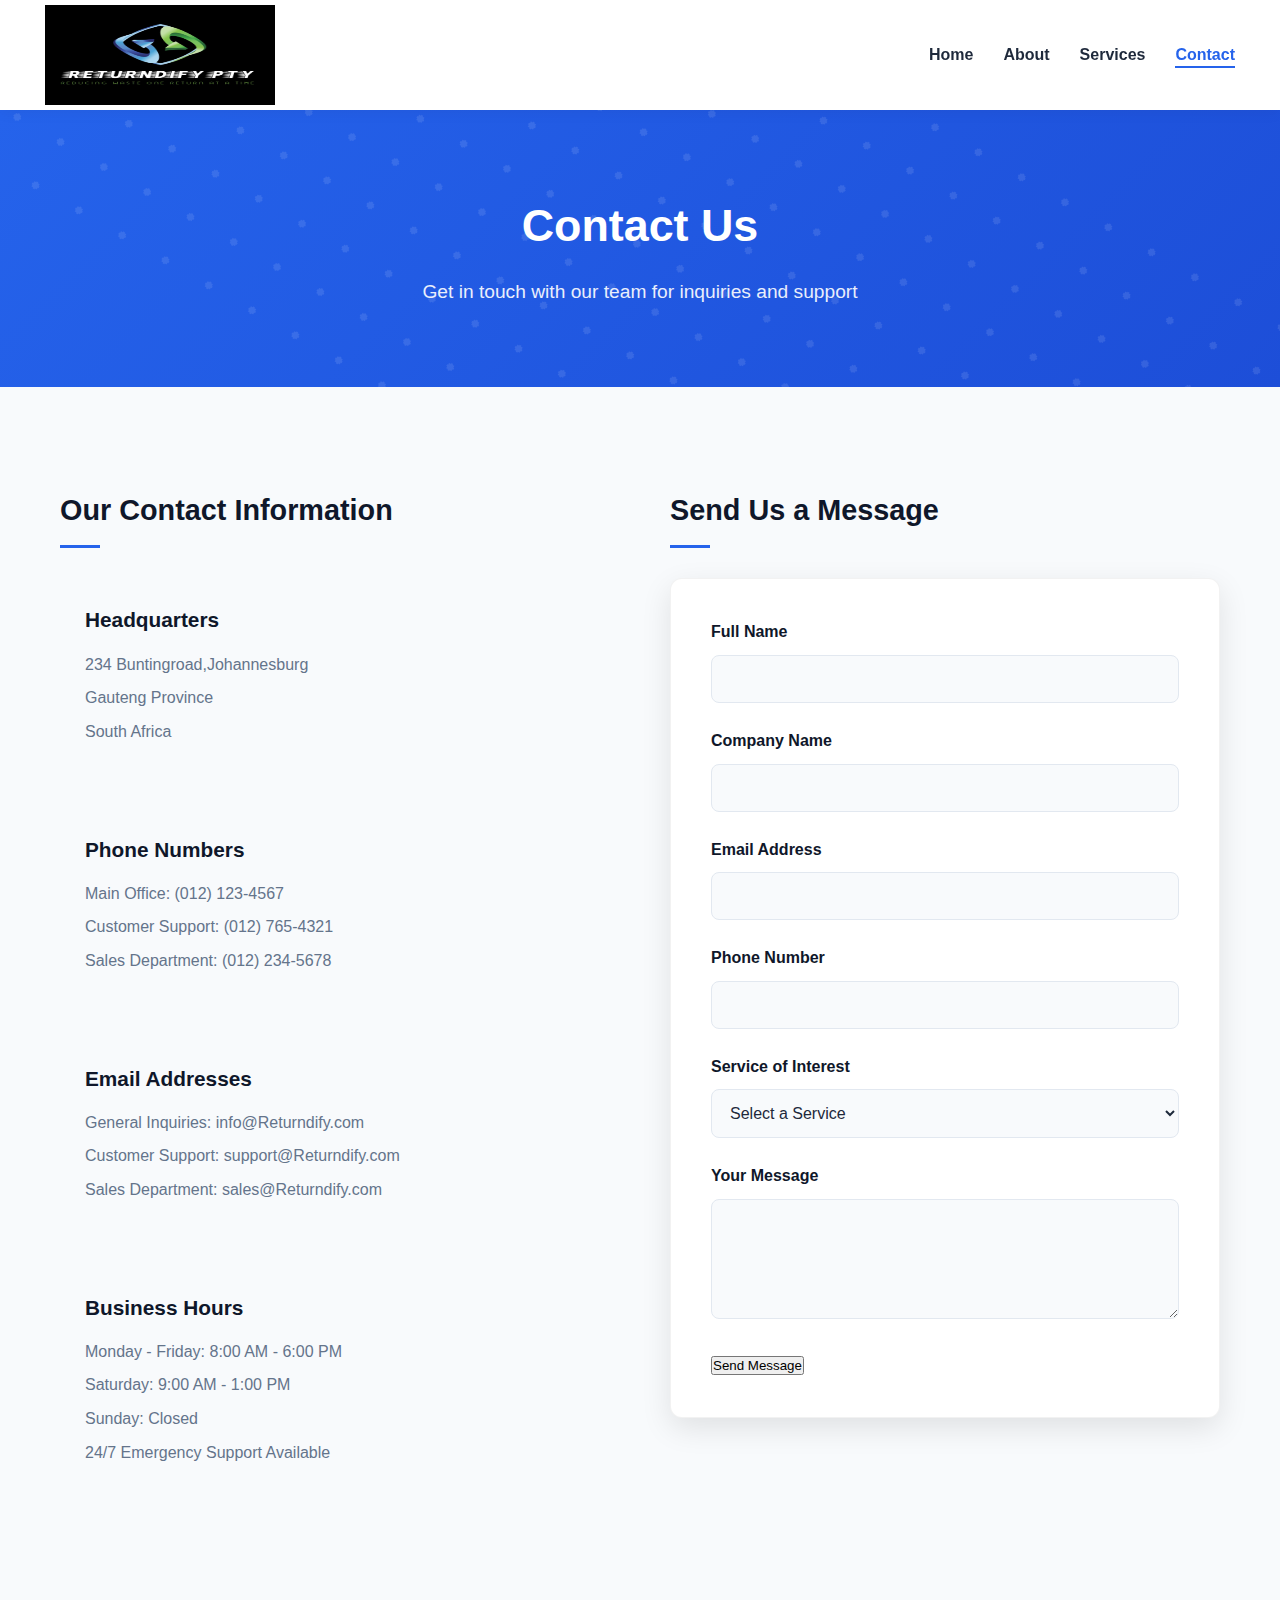
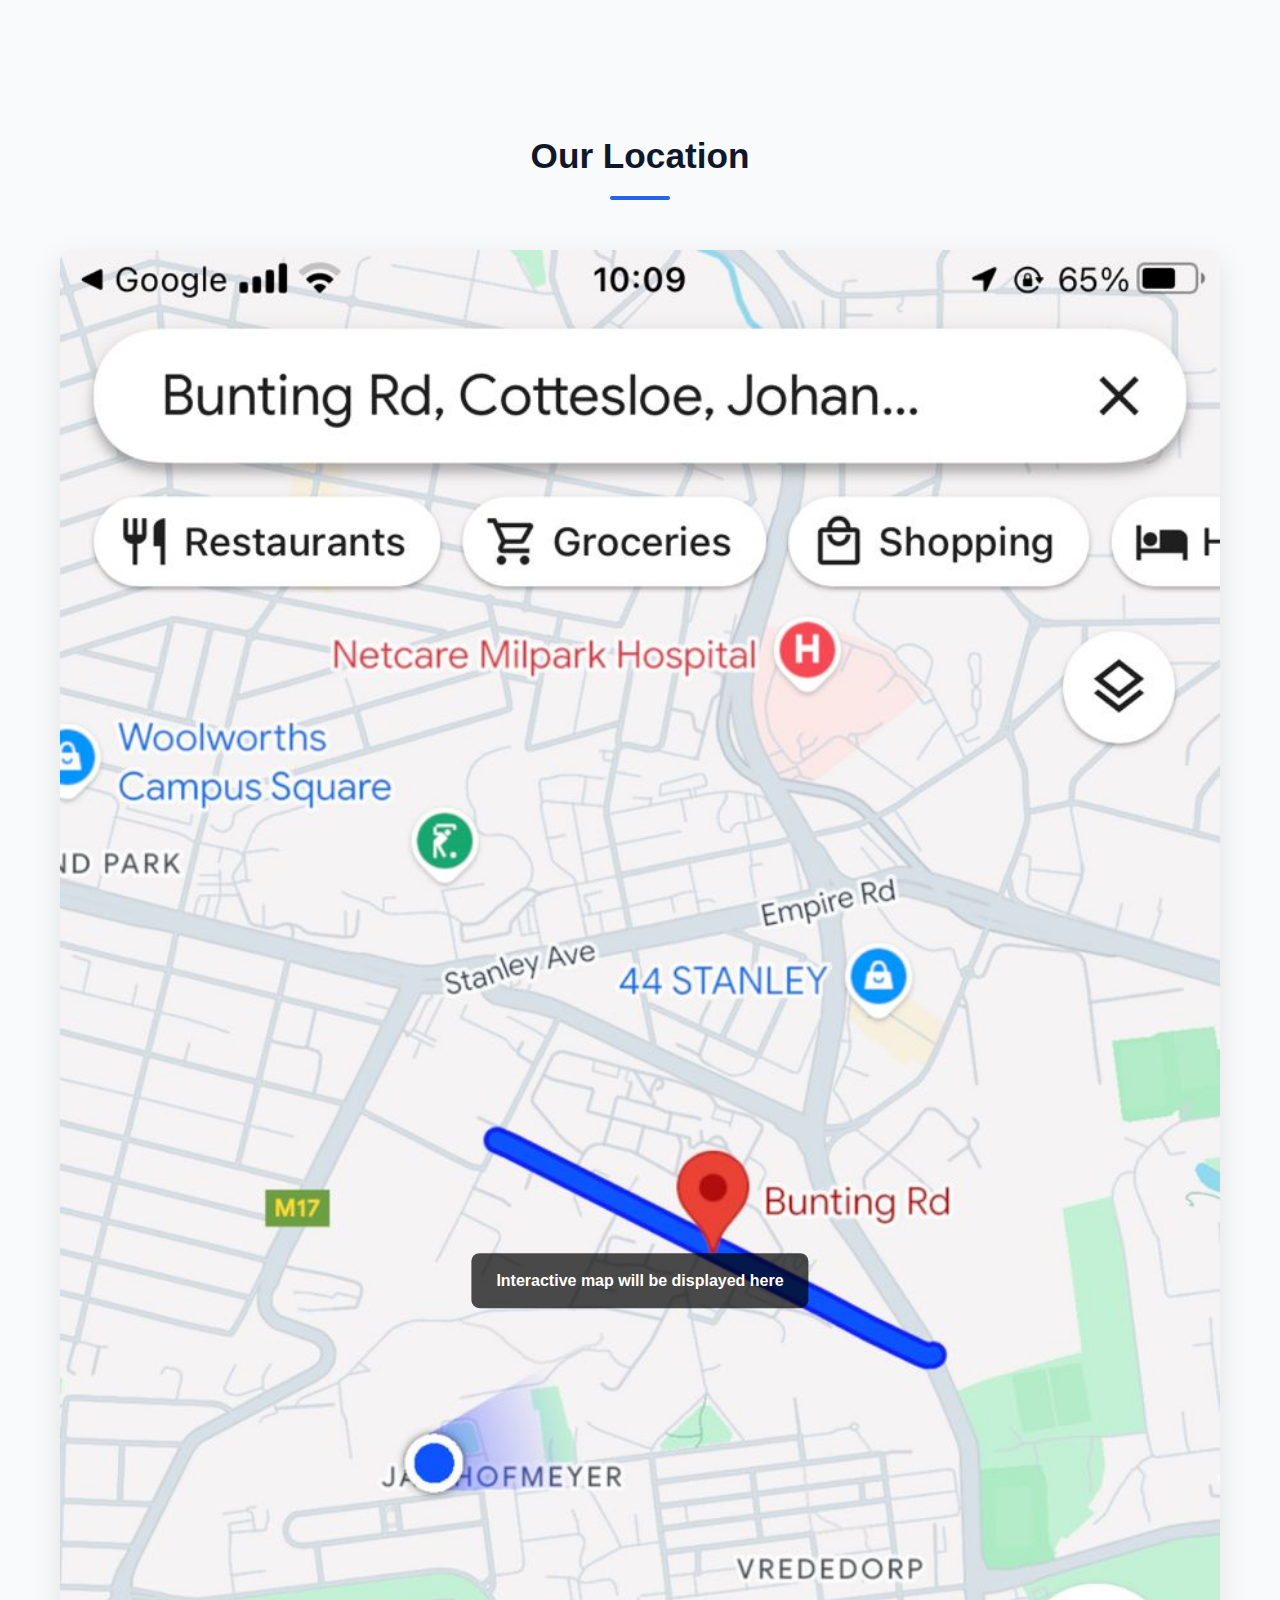
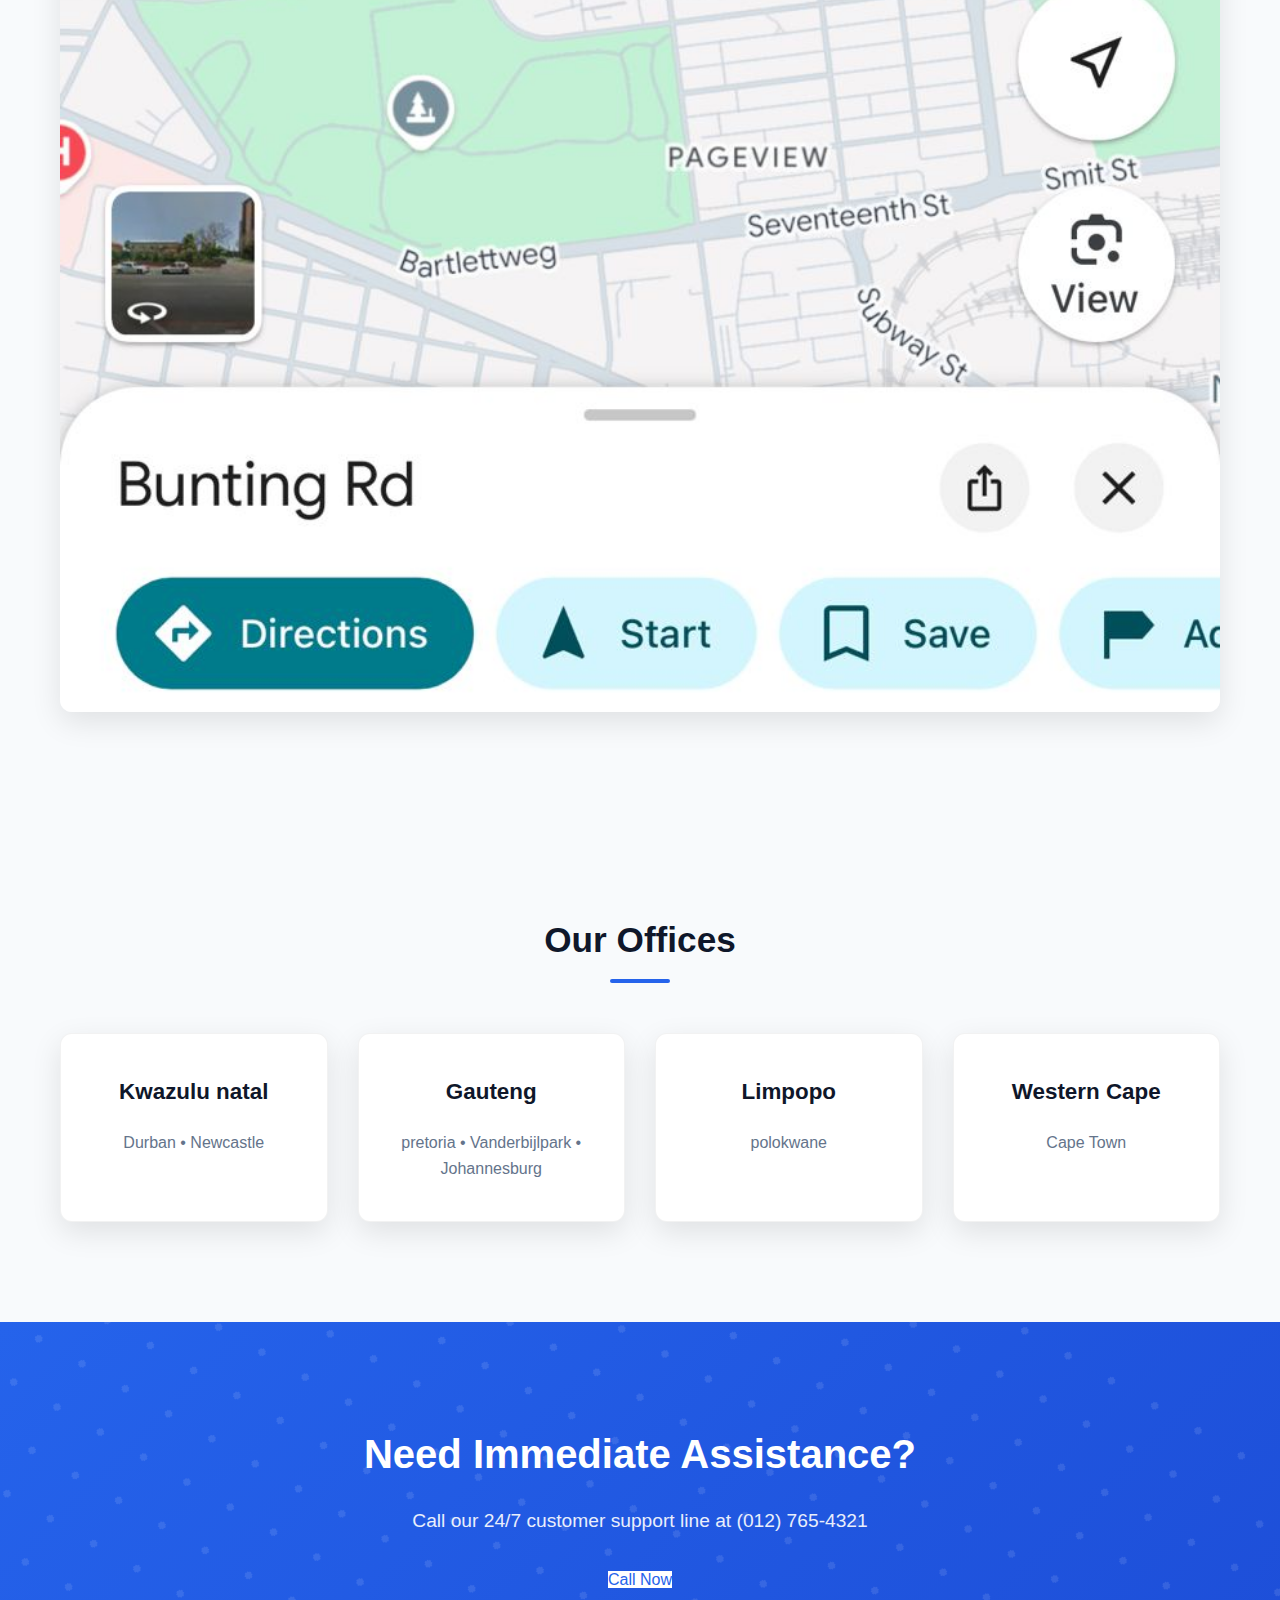
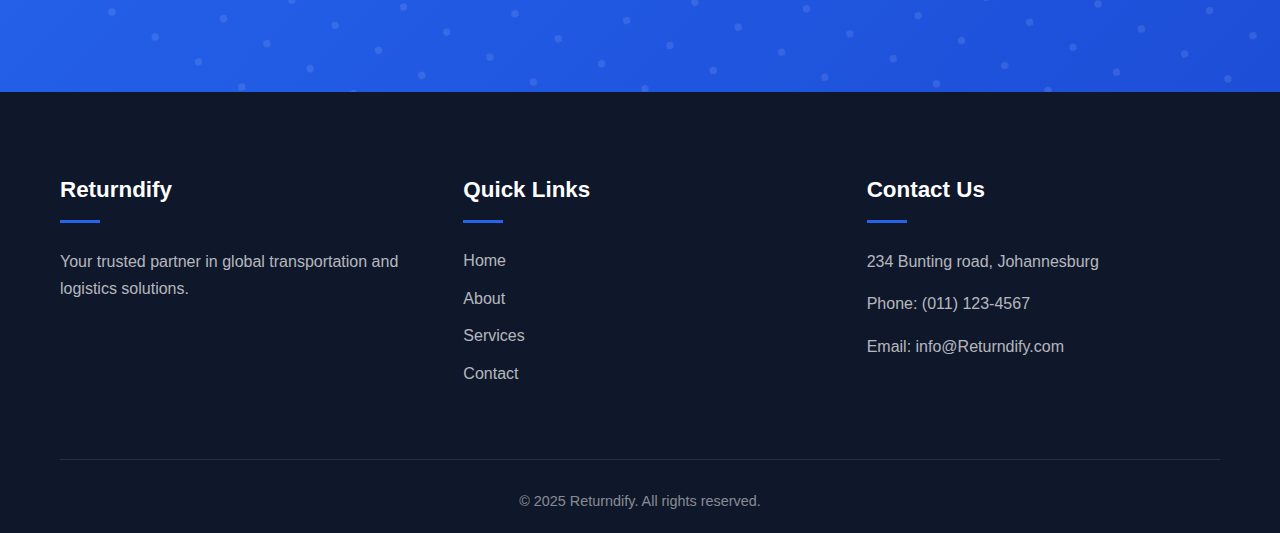
<file: contact.html>
<!DOCTYPE html>
<html lang="en">
<head>
    <meta charset="UTF-8">
    <meta name="viewport" content="width=device-width, initial-scale=1.0">
    <title>Contact Us - Returndify</title>
    <link rel="stylesheet" href="styles.css">
</head>
<body>
    <header>
        <div class="container">
            <div class="logo">
                <img src="logo.jpg" alt="Returndify Logo" class="logo-img" /> 
                <h1></h1>
            </div>
            <nav>
                <ul>
                    <li><a href="index.html">Home</a></li>
                    <li><a href="about.html">About</a></li>
                    <li><a href="services.html">Services</a></li>
                    <li><a href="contact.html" class="active">Contact</a></li>
                </ul>
            </nav>
        </div>
    </header>

    <section class="page-header">
        <div class="container">
            <h1>Contact Us</h1>
            <p>Get in touch with our team for inquiries and support</p>
        </div>
    </section>

    <section class="contact-content">
        <div class="container">
            <div class="contact-grid">
                <div class="contact-info">
                    <h2>Our Contact Information</h2>
                    <div class="info-item">
                        <h3>Headquarters</h3>
                        <p>234 Buntingroad,Johannesburg</p>
                        <p>Gauteng Province</p>
                        <p>South Africa</p>
                    </div>
                    <div class="info-item">
                        <h3>Phone Numbers</h3>
                        <p>Main Office: (012) 123-4567</p>
                        <p>Customer Support: (012) 765-4321</p>
                        <p>Sales Department: (012) 234-5678</p>
                    </div>
                    <div class="info-item">
                        <h3>Email Addresses</h3>
                        <p>General Inquiries: info@Returndify.com</p>
                        <p>Customer Support: support@Returndify.com</p>
                        <p>Sales Department: sales@Returndify.com</p>
                    </div>
                    <div class="info-item">
                        <h3>Business Hours</h3>
                        <p>Monday - Friday: 8:00 AM - 6:00 PM</p>
                        <p>Saturday: 9:00 AM - 1:00 PM</p>
                        <p>Sunday: Closed</p>
                        <p>24/7 Emergency Support Available</p>
                    </div>
                </div>
                <div class="contact-form">
                    <h2>Send Us a Message</h2>
                    <form>
                        <div class="form-group">
                            <label for="name">Full Name</label>
                            <input type="text" id="name" name="name" required>
                        </div>
                        <div class="form-group">
                            <label for="company">Company Name</label>
                            <input type="text" id="company" name="company">
                        </div>
                        <div class="form-group">
                            <label for="email">Email Address</label>
                            <input type="email" id="email" name="email" required>
                        </div>
                        <div class="form-group">
                            <label for="phone">Phone Number</label>
                            <input type="tel" id="phone" name="phone">
                        </div>
                        <div class="form-group">
                            <label for="service">Service of Interest</label>
                            <select id="service" name="service">
                                <option value="">Select a Service</option>
                                <option value="road">Road Freight</option>
                                <option value="sea">Sea Freight</option>
                                <option value="air">Air Freight</option>
                                <option value="warehousing">Warehousing</option>
                                <option value="supply-chain">Supply Chain Solutions</option>
                                <option value="other">Other</option>
                            </select>
                        </div>
                        <div class="form-group">
                            <label for="message">Your Message</label>
                            <textarea id="message" name="message" rows="5" required></textarea>
                        </div>
                        <button type="submit" class="btn">Send Message</button>
                    </form>
                </div>
            </div>
        </div>
    </section>

    <section class="map">
        <div class="container">
            <h2 class="section-title">Our Location</h2>
            <div class="map-container">
                <img src="map.jpg" alt="Map Location">
                <p class="map-caption">Interactive map will be displayed here</p>
            </div>
        </div>
    </section>

    <section class="global-offices">
        <div class="container">
            <h2 class="section-title">Our Offices</h2>
            <div class="offices-grid">
                <div class="office">
                    <h3>Kwazulu natal </h3>
                    <p>Durban • Newcastle </p>
                </div>
                <div class="office">
                    <h3>Gauteng</h3>
                    <p>pretoria • Vanderbijlpark • Johannesburg </p>
                </div>
                <div class="office">
                    <h3>Limpopo</h3>
                    <p>polokwane</p>
                </div>
                <div class="office">
                    <h3>Western Cape</h3>
                    <p>Cape Town</p>
                </div>
            </div>
        </div>
    </section>

    <section class="cta">
        <div class="container">
            <h2>Need Immediate Assistance?</h2>
            <p>Call our 24/7 customer support line at (012) 765-4321</p>
            <a href="tel:5557654321" class="btn">Call Now</a>
        </div>
    </section>

    <footer>
        <div class="container">
            <div class="footer-content">
                <div class="footer-section">
                    <h3>Returndify</h3>
                    <p>Your trusted partner in global transportation and logistics solutions.</p>
                </div>
                <div class="footer-section">
                    <h3>Quick Links</h3>
                    <ul>
                        <li><a href="index.html">Home</a></li>
                        <li><a href="about.html">About</a></li>
                        <li><a href="services.html">Services</a></li>
                        <li><a href="contact.html">Contact</a></li>
                    </ul>
                </div>
                <div class="footer-section">
                    <h3>Contact Us</h3>
                    <p>234 Bunting road, Johannesburg</p>
                    <p>Phone: (011) 123-4567</p>
                    <p>Email: info@Returndify.com</p>
                </div>
            </div>
            <div class="copyright">
                <p>&copy; 2025 Returndify. All rights reserved.</p>
            </div>
        </div>
    </footer>
</body>
</html>
</file>
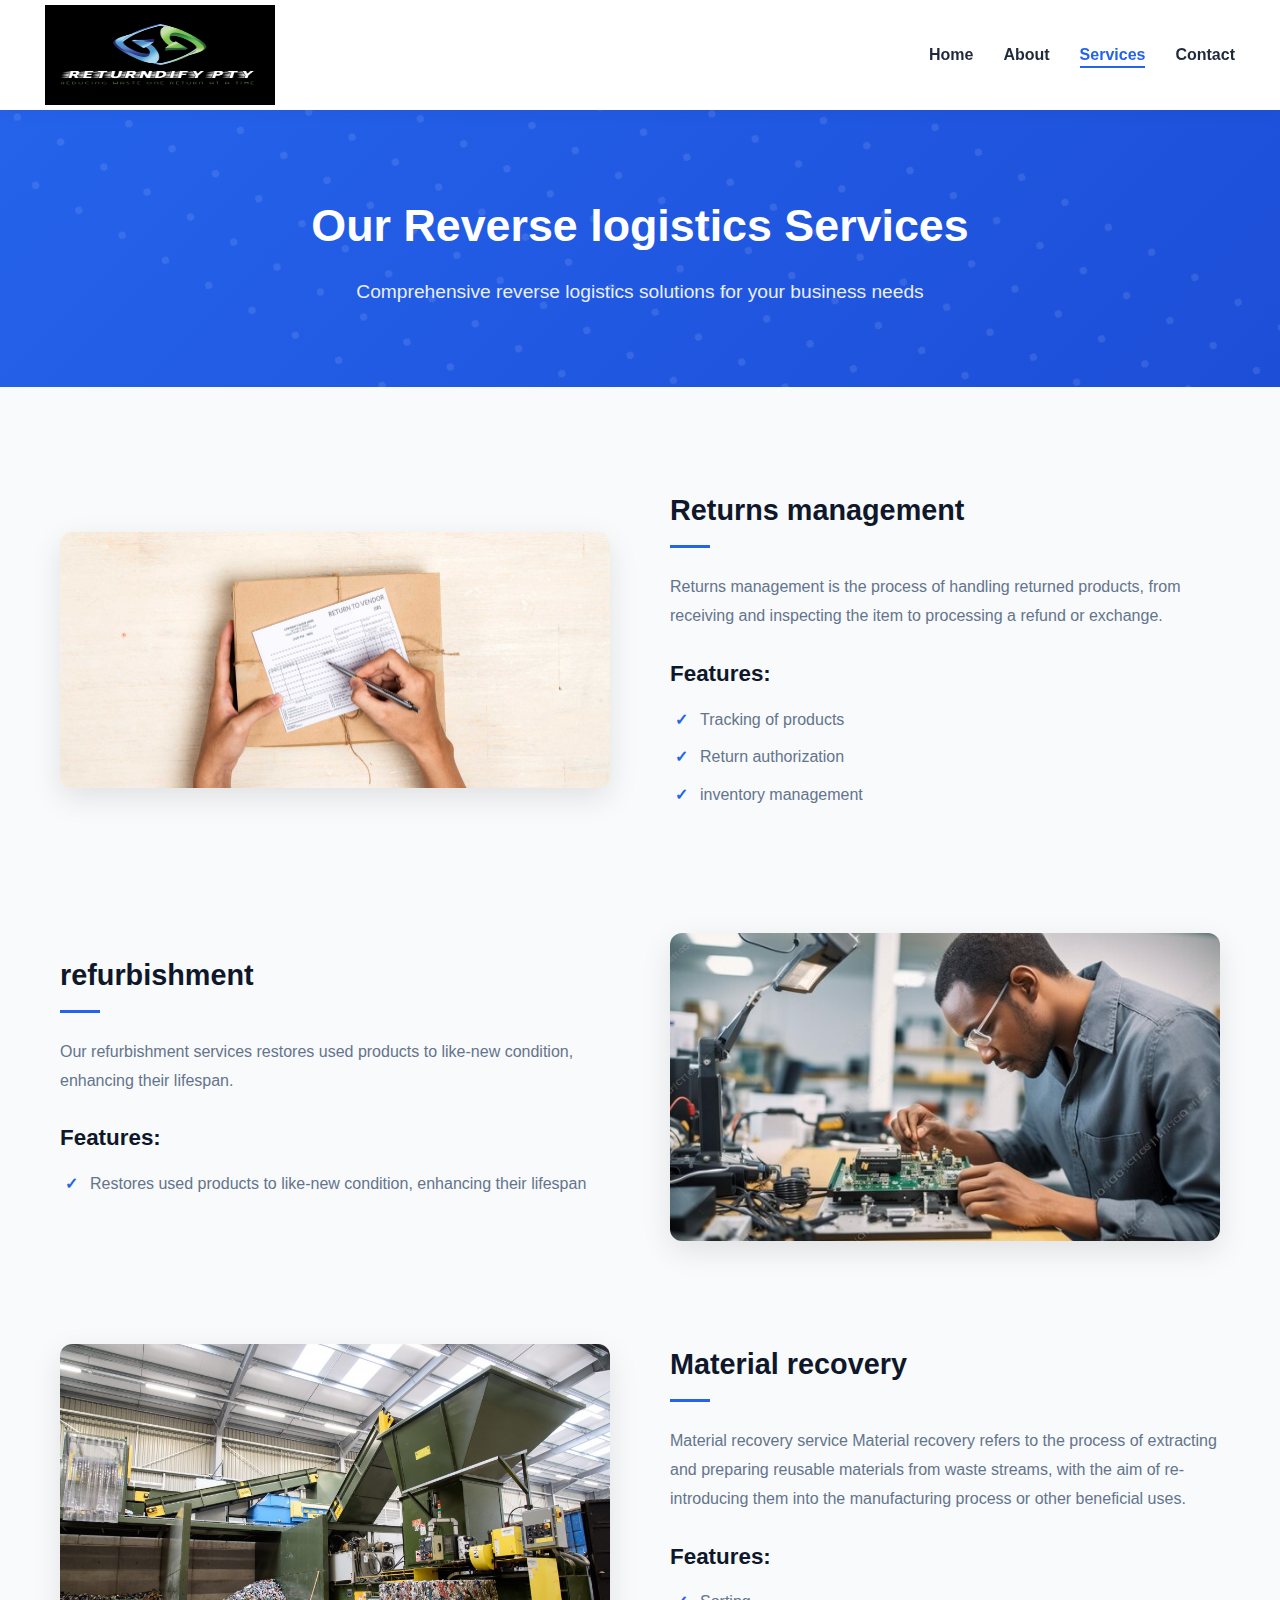
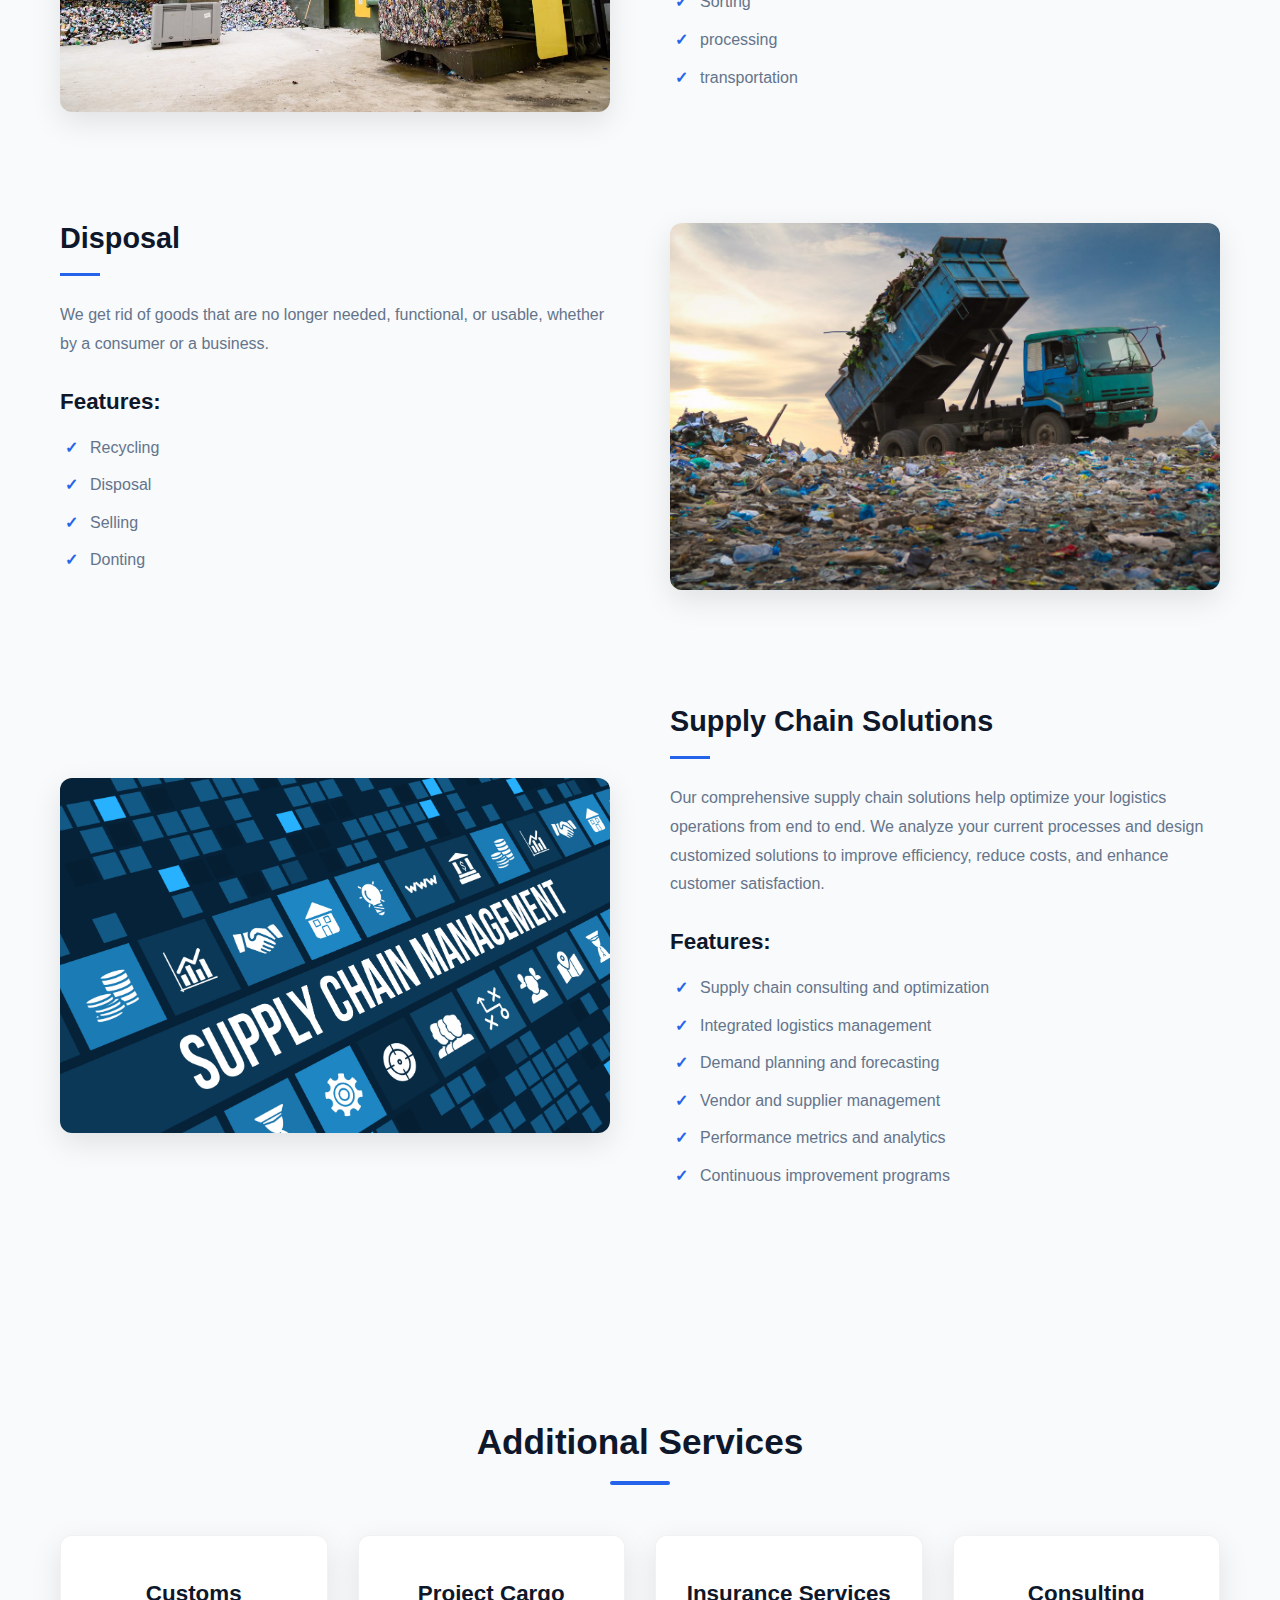
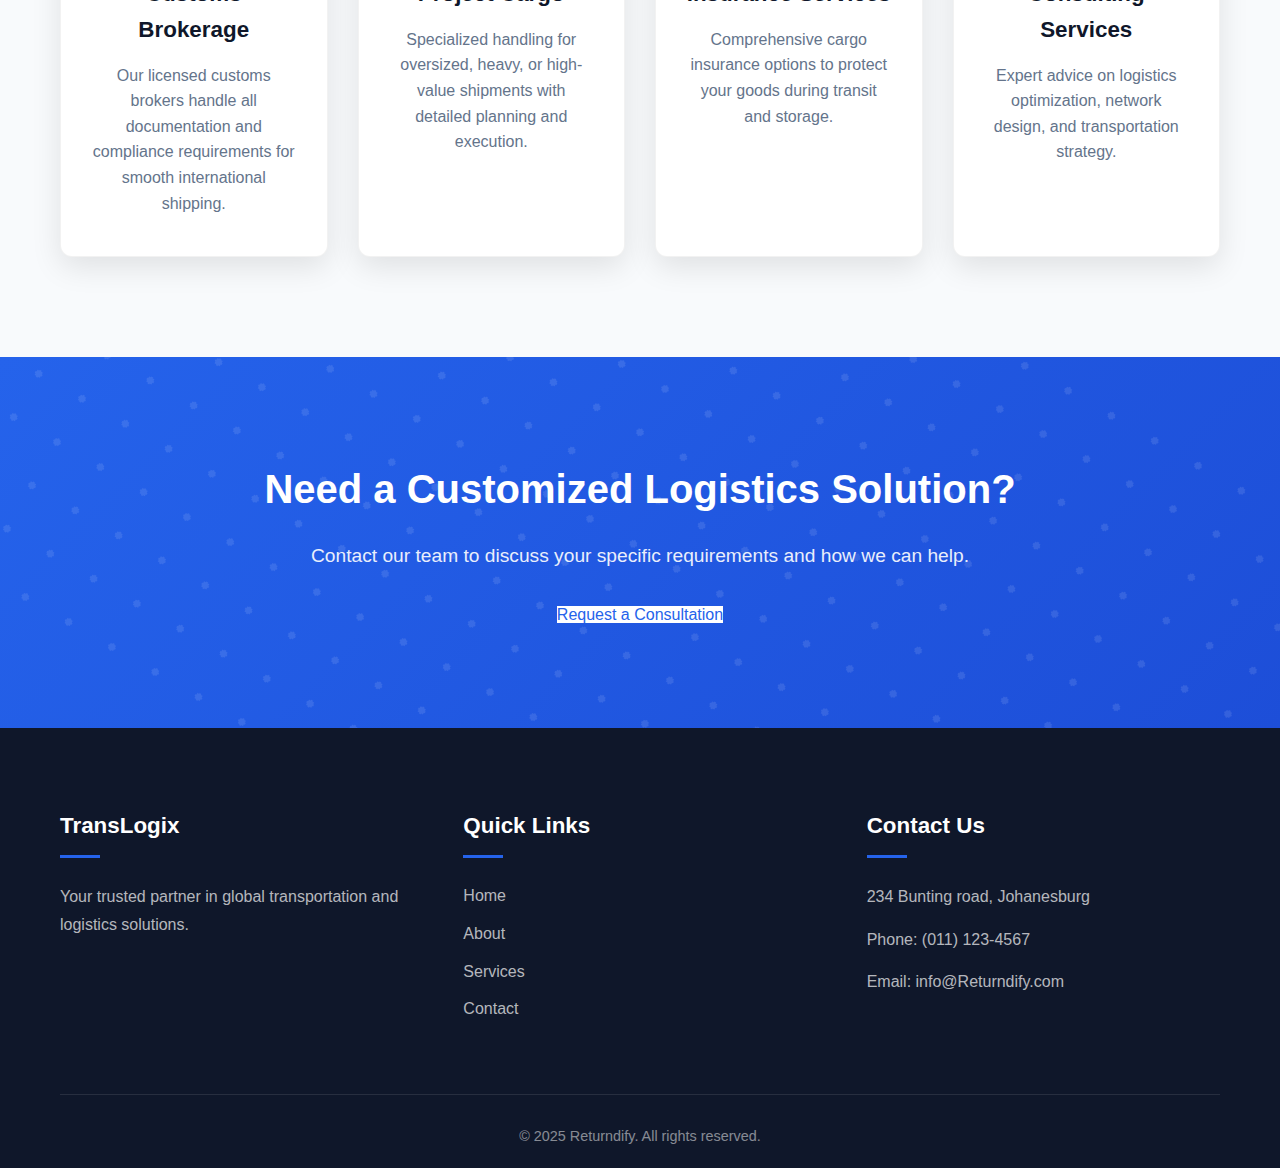
<file: services.html>
<!DOCTYPE html>
<html lang="en">
<head>
    <meta charset="UTF-8">
    <meta name="viewport" content="width=device-width, initial-scale=1.0">
    <title>Our Services - Returndify</title>
    <link rel="stylesheet" href="styles.css">
</head>
<body>
    <header>
        <div class="container">
            <div class="logo">
                <img src="logo.jpg" alt="Returndify Logo" class="logo-img" />
                <h1></h1>
            </div>
            <nav>
                <ul>
                    <li><a href="index.html">Home</a></li>
                    <li><a href="about.html">About</a></li>
                    <li><a href="services.html" class="active">Services</a></li>
                    <li><a href="contact.html">Contact</a></li>
                </ul>
            </nav>
        </div>
    </header>

    <section class="page-header">
        <div class="container">
            <h1>Our Reverse logistics Services</h1>
            <p>Comprehensive reverse logistics solutions for your business needs</p>
        </div>
    </section>

    <section class="services-detailed">
        <div class="container">
            <div class="service-item">
                <div class="service-image">
                    <img src="Return management.jpeg" alt="Return management">
                </div>
                <div class="service-info">
                    <h2>Returns management</h2>
                    <p>Returns management is the process of handling returned products, from receiving and inspecting the item to processing a refund or exchange. </p>
                    <h3>Features:</h3>
                    <ul>
                        <li>Tracking of products</li>
                        <li> Return authorization</li>
                        <li> inventory management</li>
                    </ul>
                </div>
            </div>

            <div class="service-item reverse">
                <div class="service-info">
                    <h2>refurbishment</h2>
                    <p>Our refurbishment services restores used products to like-new condition, enhancing their lifespan.</p>
                    <h3>Features:</h3>
                    <ul>
                        <li>Restores used products to like-new condition, enhancing their lifespan</li>
                    </ul>
                </div>
                <div class="service-image">
                    <img src="/Refurbishment.jpg" alt="Refurbishment">
                </div>
            </div>

            <div class="service-item">
                <div class="service-image">
                    <img src="recycling.jpeg" alt="Air Freight">
                </div>
                <div class="service-info">
                    <h2>Material recovery</h2>
                    <p>Material recovery service Material recovery refers to the process of extracting and preparing reusable materials from waste streams, with the aim of re-introducing them into the manufacturing process or other beneficial uses.</p>
                    <h3>Features:</h3>
                    <ul>
                        <li>Sorting</li>
                        <li>processing</li>
                        <li>transportation</li>
                    </ul>
                </div>
            </div>

            <div class="service-item reverse">
                <div class="service-info">
                    <h2>Disposal</h2>
                    <p>We get rid of goods that are no longer needed, functional, or usable, whether by a consumer or a business.</p>
                    <h3>Features:</h3>
                    <ul>
                        <li>Recycling</li>
                        <li>Disposal</li>
                        <li>Selling</li>
                        <li>Donting</li>
                    </ul>
                </div>
                <div class="service-image">
                    <img src="Disposal.jpeg" alt="Warehousing">
                </div>
            </div>

            <div class="service-item">
                <div class="service-image">
                    <img src="supply.jpeg" alt="Supply Chain Solutions">
                </div>
                <div class="service-info">
                    <h2>Supply Chain Solutions</h2>
                    <p>Our comprehensive supply chain solutions help optimize your logistics operations from end to end. We analyze your current processes and design customized solutions to improve efficiency, reduce costs, and enhance customer satisfaction.</p>
                    <h3>Features:</h3>
                    <ul>
                        <li>Supply chain consulting and optimization</li>
                        <li>Integrated logistics management</li>
                        <li>Demand planning and forecasting</li>
                        <li>Vendor and supplier management</li>
                        <li>Performance metrics and analytics</li>
                        <li>Continuous improvement programs</li>
                    </ul>
                </div>
            </div>
        </div>
    </section>

    <section class="additional-services">
        <div class="container">
            <h2 class="section-title">Additional Services</h2>
            <div class="additional-grid">
                <div class="additional-service">
                    <h3>Customs Brokerage</h3>
                    <p>Our licensed customs brokers handle all documentation and compliance requirements for smooth international shipping.</p>
                </div>
                <div class="additional-service">
                    <h3>Project Cargo</h3>
                    <p>Specialized handling for oversized, heavy, or high-value shipments with detailed planning and execution.</p>
                </div>
                <div class="additional-service">
                    <h3>Insurance Services</h3>
                    <p>Comprehensive cargo insurance options to protect your goods during transit and storage.</p>
                </div>
                <div class="additional-service">
                    <h3>Consulting Services</h3>
                    <p>Expert advice on logistics optimization, network design, and transportation strategy.</p>
                </div>
            </div>
        </div>
    </section>

    <section class="cta">
        <div class="container">
            <h2>Need a Customized Logistics Solution?</h2>
            <p>Contact our team to discuss your specific requirements and how we can help.</p>
            <a href="contact.html" class="btn">Request a Consultation</a>
        </div>
    </section>

    <footer>
        <div class="container">
            <div class="footer-content">
                <div class="footer-section">
                    <h3>TransLogix</h3>
                    <p>Your trusted partner in global transportation and logistics solutions.</p>
                </div>
                <div class="footer-section">
                    <h3>Quick Links</h3>
                    <ul>
                        <li><a href="index.html">Home</a></li>
                        <li><a href="about.html">About</a></li>
                        <li><a href="services.html">Services</a></li>
                        <li><a href="contact.html">Contact</a></li>
                    </ul>
                </div>
                <div class="footer-section">
                    <h3>Contact Us</h3>
                    <p>234 Bunting road, Johanesburg</p>
                    <p>Phone: (011) 123-4567</p>
                    <p>Email: info@Returndify.com</p>
                </div>
            </div>
            <div class="copyright">
                <p>&copy; 2025 Returndify. All rights reserved.</p>
            </div>
        </div>
    </footer>
</body>
</html>
</file>
<file: styles.css>
/* Reset and Base Styles */
* {
    margin: 0;
    padding: 0;
    box-sizing: border-box;
}

:root {
    --primary: #2563eb;
    --primary-dark: #1d4ed8;
    --secondary: #0f172a;
    --accent: #3b82f6;
    --light: #f8fafc;
    --gray: #64748b;
    --dark: #1e293b;
    --shadow: 0 10px 30px rgba(0, 0, 0, 0.1);
    --transition: all 0.3s ease;
}

body {
    font-family: 'Segoe UI', 'Roboto', sans-serif;
    line-height: 1.6;
    color: var(--dark);
    background-color: var(--light);
}

.container {
    max-width: 1200px;
    margin: 0 auto;
    padding: 0 20px;
}

a {
    text-decoration: none;
    color: var(--primary);
    transition: var(--transition);
}

ul {
    list-style: none;
}

img {
    max-width: 100%;
    display: block;
}

.section-title {
    text-align: center;
    margin-bottom: 50px;
    color: var(--secondary);
    font-size: 2.2rem;
    font-weight: 700;
    position: relative;
    padding-bottom: 15px;
}

.section-title::after {
    content: '';
    position: absolute;
    bottom: 0;
    left: 50%;
    transform: translateX(-50%);
    width: 60px;
    height: 4px;
    background: var(--primary);
    border-radius: 2px;
}logo

.btn {
    display: inline-block;
    background-color: var(--primary);
    color: white;
    padding: 14px 28px;
    border-radius: 50px;
    font-weight: 600;
    transition: var(--transition);
    border: none;
    cursor: pointer;
    box-shadow: 0 4px 10px rgba(37, 99, 235, 0.3);
    text-transform: uppercase;
    letter-spacing: 0.5px;
    font-size: 0.9rem;
}

.btn:hover {
    background-color: var(--primary-dark);
    transform: translateY(-3px);
    box-shadow: 0 6px 15px rgba(37, 99, 235, 0.4);
}

/* Header Styles */
header {
    background-color: white;
    box-shadow: 0 2px 15px rgba(0, 0, 0, 0.05);
    position: sticky;
    top: 0;
    z-index: 100;
}

header .container {
    display: flex;
    justify-content: space-between;
    align-items: center;
    padding: 5px;
}

.logo {
    display: flex;
    align-items: center;
    gap: 0.5rem; /* adds spacing between image and text */
}

.logo-img {
    height: 100px; /* adjust based on your design */
    width: 230px;
}

.logo h1 {
    color: var(--primary);
    font-size: 1.8rem;
    font-weight: 800;
    letter-spacing: -0.5px;
    margin: 0; /* remove default margin */
}

nav ul {
    display: flex;
}

nav ul li {
    margin-left: 30px;
}

nav ul li a {
    color: var(--dark);
    font-weight: 600;
    transition: var(--transition);
    position: relative;
    padding-bottom: 5px;
}

nav ul li a::after {
    content: '';
    position: absolute;
    bottom: 0;
    left: 0;
    width: 0;
    height: 2px;
    background: var(--primary);
    transition: var(--transition);
}

nav ul li a:hover::after, nav ul li a.active::after {
    width: 100%;
}

nav ul li a:hover, nav ul li a.active {
    color: var(--primary);
}

/* Carousel Styles */
.carousel {
    position: relative;
    overflow: hidden;
    height: 600px;
}

.carousel-inner {
    position: relative;
    width: 100%;
    height: 100%;
}

.carousel-item {
    position: absolute;
    top: 0;
    left: 0;
    width: 100%;
    height: 100%;
    opacity: 0;
    transition: opacity 1s ease;
    background-size: cover;
    background-position: center;
    display: flex;
    align-items: center;
    justify-content: center;
    color: white;
    text-align: center;
}

.carousel-item:nth-child(1) {
    background-image: linear-gradient(rgba(0, 0, 0, 0.6), rgba(0, 0, 0, 0.6)), url('/placeholder.svg?height=600&width=1200');
}

.carousel-item:nth-child(2) {
    background-image: linear-gradient(rgba(0, 0, 0, 0.6), rgba(0, 0, 0, 0.6)), url('/placeholder.svg?height=600&width=1200');
}

.carousel-item:nth-child(3) {
    background-image: linear-gradient(rgba(0, 0, 0, 0.6), rgba(0, 0, 0, 0.6)), url('/placeholder.svg?height=600&width=1200');
}

.carousel-content {
    max-width: 800px;
    padding: 0 20px;
}

.carousel-content h1 {
    font-size: 3rem;
    margin-bottom: 20px;
    opacity: 0;
    transform: translateY(20px);
}

.carousel-content p {
    font-size: 1.2rem;
    margin-bottom: 30px;
    opacity: 0;
    transform: translateY(20px);
}

.carousel-content .btn {
    opacity: 0;
    transform: translateY(20px);
}

/* Carousel Controls */
.carousel-controls {
    position: absolute;
    bottom: 30px;
    left: 0;
    right: 0;
    display: flex;
    justify-content: center;
    z-index: 10;
}

.carousel-control {
    appearance: none;
    -webkit-appearance: none;
    width: 12px;
    height: 12px;
    border-radius: 50%;
    background: rgba(255, 255, 255, 0.5);
    margin: 0 8px;
    cursor: pointer;
    border: none;
    padding: 0;
    transition: var(--transition);
}

.carousel-control:checked {
    background: white;
    transform: scale(1.3);
}

/* Auto-play animation */
@keyframes carousel {
    0%, 33.33% { opacity: 1; }
    33.34%, 100% { opacity: 0; }
}

.carousel-item:nth-child(1) {
    animation: carousel 15s infinite;
    opacity: 1;
}

.carousel-item:nth-child(2) {
    animation: carousel 15s infinite 5s;
}

.carousel-item:nth-child(3) {
    animation: carousel 15s infinite 10s;
}

/* Content animation */
@keyframes fadeInUp {
    from {
        opacity: 0;
        transform: translateY(20px);
    }
    to {
        opacity: 1;
        transform: translateY(0);
    }
}

.carousel-item.active .carousel-content h1 {
    animation: fadeInUp 1s forwards 0.5s;
}

.carousel-item.active .carousel-content p {
    animation: fadeInUp 1s forwards 0.8s;
}

.carousel-item.active .carousel-content .btn {
    animation: fadeInUp 1s forwards 1.1s;
}

.carousel-item {
    opacity: 0;
    transition: opacity 1s ease;
}

.carousel-item.active {
    opacity: 1;
}

#carousel-1:checked ~ .carousel-inner .carousel-item:nth-child(1),
#carousel-2:checked ~ .carousel-inner .carousel-item:nth-child(2),
#carousel-3:checked ~ .carousel-inner .carousel-item:nth-child(3) {
    opacity: 1;
}

/* Services Section */
.services {
    padding: 100px 0;
    background-color: var(--light);
}

.service-grid {
    display: grid;
    grid-template-columns: repeat(auto-fit, minmax(280px, 1fr));
    gap: 30px;
}

.service-card {
    background-color: white;
    border-radius: 12px;
    overflow: hidden;
    box-shadow: var(--shadow);
    transition: var(--transition);
    border: 1px solid rgba(0, 0, 0, 0.05);
}

.service-card:hover {
    transform: translateY(-10px);
    box-shadow: 0 15px 30px rgba(0, 0, 0, 0.1);
}

.service-card img {
    width: 100%;
    height: 200px;
    object-fit: cover;
    transition: var(--transition);
}

.service-card:hover img {
    transform: scale(1.05);
}

.service-card h3 {
    padding: 25px 25px 15px;
    color: var(--secondary);
    font-size: 1.4rem;
}

.service-card p {
    padding: 0 25px 25px;
    color: var(--gray);
}

/* Why Us Section */
.why-us {
    padding: 100px 0;
    background-color: white;
}

.features {
    display: grid;
    grid-template-columns: repeat(auto-fit, minmax(280px, 1fr));
    gap: 30px;
}

.feature {
    text-align: center;
    padding: 40px 30px;
    border-radius: 12px;
    background-color: var(--light);
    transition: var(--transition);
    border: 1px solid rgba(0, 0, 0, 0.05);
    position: relative;
    overflow: hidden;
}

.feature::before {
    content: '';
    position: absolute;
    top: 0;
    left: 0;
    width: 100%;
    height: 4px;
    background: var(--primary);
    transform: scaleX(0);
    transform-origin: left;
    transition: transform 0.5s ease;
}

.feature:hover::before {
    transform: scaleX(1);
}

.feature:hover {
    transform: translateY(-10px);
    box-shadow: var(--shadow);
}

.feature h3 {
    margin-bottom: 15px;
    color: var(--secondary);
    font-size: 1.4rem;
}

.feature p {
    color: var(--gray);
}

/* Testimonials Section */
.testimonials {
    padding: 100px 0;
    background-color: var(--light);
    position: relative;
}

.testimonials::before {
    content: '';
    position: absolute;
    top: 0;
    left: 0;
    width: 100%;
    height: 100%;
    background-image: radial-gradient(var(--primary) 1px, transparent 1px);
    background-size: 20px 20px;
    opacity: 0.1;
    z-index: 0;
}

.testimonial-grid {
    display: grid;
    grid-template-columns: repeat(auto-fit, minmax(320px, 1fr));
    gap: 30px;
    position: relative;
    z-index: 1;
}

.testimonial {
    background-color: white;
    padding: 35px;
    border-radius: 12px;
    box-shadow: var(--shadow);
    transition: var(--transition);
    border: 1px solid rgba(0, 0, 0, 0.05);
    position: relative;
}

.testimonial::before {
    content: '"';
    position: absolute;
    top: 20px;
    left: 25px;
    font-size: 5rem;
    color: var(--primary);
    opacity: 0.1;
    font-family: Georgia, serif;
    line-height: 1;
}

.testimonial:hover {
    transform: translateY(-10px);
    box-shadow: 0 15px 30px rgba(0, 0, 0, 0.1);
}

.testimonial p {
    font-style: italic;
    margin-bottom: 20px;
    color: var(--dark);
    position: relative;
    z-index: 1;
}

.testimonial h4 {
    color: var(--primary);
    font-weight: 600;
}

/* CTA Section */
.cta {
    padding: 100px 0;
    background: linear-gradient(135deg, var(--primary) 0%, var(--primary-dark) 100%);
    color: white;
    text-align: center;
    position: relative;
    overflow: hidden;
}

.cta::before {
    content: '';
    position: absolute;
    top: -50%;
    left: -50%;
    width: 200%;
    height: 200%;
    background: radial-gradient(rgba(255, 255, 255, 0.1) 10%, transparent 10.5%);
    background-size: 50px 50px;
    transform: rotate(30deg);
    z-index: 1;
}

.cta .container {
    position: relative;
    z-index: 2;
}

.cta h2 {
    font-size: 2.5rem;
    margin-bottom: 20px;
    font-weight: 700;
}

.cta p {
    font-size: 1.2rem;
    margin-bottom: 30px;
    max-width: 700px;
    margin-left: auto;
    margin-right: auto;
    opacity: 0.9;
}

.cta .btn {
    background-color: white;
    color: var(--primary);
}

.cta .btn:hover {
    background-color: var(--light);
    color: var(--primary-dark);
}

/* Footer */
footer {
    background-color: var(--secondary);
    color: white;
    padding: 80px 0 20px;
    position: relative;
}

.footer-content {
    display: grid;
    grid-template-columns: repeat(auto-fit, minmax(250px, 1fr));
    gap: 50px;
    margin-bottom: 60px;
}

.footer-section h3 {
    margin-bottom: 25px;
    color: white;
    font-size: 1.4rem;
    position: relative;
    padding-bottom: 15px;
}

.footer-section h3::after {
    content: '';
    position: absolute;
    bottom: 0;
    left: 0;
    width: 40px;
    height: 3px;
    background: var(--primary);
}

.footer-section p {
    margin-bottom: 15px;
    color: rgba(255, 255, 255, 0.7);
    line-height: 1.7;
}

.footer-section ul li {
    margin-bottom: 12px;
}

.footer-section ul li a {
    color: rgba(255, 255, 255, 0.7);
    transition: var(--transition);
}

.footer-section ul li a:hover {
    color: white;
    padding-left: 5px;
}

.copyright {
    text-align: center;
    padding-top: 30px;
    border-top: 1px solid rgba(255, 255, 255, 0.1);
    color: rgba(255, 255, 255, 0.5);
    font-size: 0.9rem;
}

/* Page Header */
.page-header {
    background: linear-gradient(135deg, var(--primary) 0%, var(--primary-dark) 100%);
    color: white;
    padding: 80px 0;
    text-align: center;
    position: relative;
    overflow: hidden;
}

.page-header::before {
    content: '';
    position: absolute;
    top: -50%;
    left: -50%;
    width: 200%;
    height: 200%;
    background: radial-gradient(rgba(255, 255, 255, 0.1) 10%, transparent 10.5%);
    background-size: 50px 50px;
    transform: rotate(30deg);
    z-index: 1;
}

.page-header .container {
    position: relative;
    z-index: 2;
}

.page-header h1 {
    font-size: 2.8rem;
    margin-bottom: 15px;
    font-weight: 700;
}

.page-header p {
    font-size: 1.2rem;
    max-width: 700px;
    margin: 0 auto;
    opacity: 0.9;
}

/* About Page Styles */
.about-content {
    padding: 100px 0;
}

.about-grid {
    display: grid;
    grid-template-columns: 1fr 1fr;
    gap: 60px;
    align-items: center;
}

.about-text h2 {
    color: var(--secondary);
    margin-bottom: 25px;
    margin-top: 40px;
    font-size: 1.8rem;
    position: relative;
    padding-bottom: 15px;
}

.about-text h2::after {
    content: '';
    position: absolute;
    bottom: 0;
    left: 0;
    width: 40px;
    height: 3px;
    background: var(--primary);
}

.about-text h2:first-child {
    margin-top: 0;
}

.about-text p {
    margin-bottom: 20px;
    line-height: 1.8;
    color: var(--gray);
}

.about-image img {
    border-radius: 12px;
    box-shadow: var(--shadow);
    transition: var(--transition);
}

.about-image:hover img {
    transform: scale(1.02);
}

.values {
    padding: 100px 0;
    background-color: var(--light);
}

.values-grid {
    display: grid;
    grid-template-columns: repeat(auto-fit, minmax(300px, 1fr));
    gap: 30px;
}

.value-card {
    background-color: white;
    padding: 40px 30px;
    border-radius: 12px;
    box-shadow: var(--shadow);
    transition: var(--transition);
    border: 1px solid rgba(0, 0, 0, 0.05);
    position: relative;
    overflow: hidden;
}

.value-card::before {
    content: '';
    position: absolute;
    top: 0;
    left: 0;
    width: 100%;
    height: 4px;
    background: var(--primary);
    transform: scaleX(0);
    transform-origin: left;
    transition: transform 0.5s ease;
}

.value-card:hover::before {
    transform: scaleX(1);
}

.value-card:hover {
    transform: translateY(-10px);
    box-shadow: 0 15px 30px rgba(0, 0, 0, 0.1);
}

.value-card h3 {
    color: var(--secondary);
    margin-bottom: 15px;
    font-size: 1.4rem;
}

.value-card p {
    color: var(--gray);
}

.team {
    padding: 100px 0;
}

.team-grid {
    display: grid;
    grid-template-columns: repeat(auto-fit, minmax(250px, 1fr));
    gap: 40px;
}

.team-member {
    text-align: center;
    transition: var(--transition);
}

.team-member:hover {
    transform: translateY(-10px);
}

.team-member img {
    width: 200px;
    height: 200px;
    border-radius: 50%;
    object-fit: cover;
    margin: 0 auto 25px;
    box-shadow: var(--shadow);
    border: 5px solid white;
    transition: var(--transition);
}

.team-member:hover img {
    transform: scale(1.05);
    box-shadow: 0 15px 30px rgba(0, 0, 0, 0.15);
}

.team-member h3 {
    margin-bottom: 5px;
    color: var(--secondary);
    font-size: 1.4rem;
}

.team-member .position {
    color: var(--primary);
    font-weight: 600;
    margin-bottom: 15px;
}

.team-member p {
    color: var(--gray);
}

/* Services Page Styles */
.services-detailed {
    padding: 100px 0;
}

.service-item {
    display: grid;
    grid-template-columns: 1fr 1fr;
    gap: 60px;
    margin-bottom: 100px;
    align-items: center;
}

.service-item:last-child {
    margin-bottom: 0;
}

.service-item.reverse {
    grid-template-columns: 1fr 1fr;
}

.service-image img {
    border-radius: 12px;
    box-shadow: var(--shadow);
    transition: var(--transition);
    width: 100%;
}

.service-image:hover img {
    transform: scale(1.02);
}

.service-info h2 {
    color: var(--secondary);
    margin-bottom: 25px;
    font-size: 1.8rem;
    position: relative;
    padding-bottom: 15px;
}

.service-info h2::after {
    content: '';
    position: absolute;
    bottom: 0;
    left: 0;
    width: 40px;
    height: 3px;
    background: var(--primary);
}

.service-info p {
    margin-bottom: 25px;
    line-height: 1.8;
    color: var(--gray);
}

.service-info h3 {
    margin-bottom: 15px;
    color: var(--secondary);
    font-size: 1.4rem;
}

.service-info ul {
    list-style: none;
    padding-left: 5px;
    margin-bottom: 25px;
}

.service-info ul li {
    margin-bottom: 12px;
    position: relative;
    padding-left: 25px;
    color: var(--gray);
}

.service-info ul li::before {
    content: '✓';
    position: absolute;
    left: 0;
    color: var(--primary);
    font-weight: bold;
}

.additional-services {
    padding: 100px 0;
    background-color: var(--light);
}

.additional-grid {
    display: grid;
    grid-template-columns: repeat(auto-fit, minmax(250px, 1fr));
    gap: 30px;
}

.additional-service {
    background-color: white;
    padding: 40px 30px;
    border-radius: 12px;
    box-shadow: var(--shadow);
    text-align: center;
    transition: var(--transition);
    border: 1px solid rgba(0, 0, 0, 0.05);
}

.additional-service:hover {
    transform: translateY(-10px);
    box-shadow: 0 15px 30px rgba(0, 0, 0, 0.1);
}

.additional-service h3 {
    color: var(--secondary);
    margin-bottom: 15px;
    font-size: 1.4rem;
}

.additional-service p {
    color: var(--gray);
}

/* Contact Page Styles */
.contact-content {
    padding: 100px 0;
}

.contact-grid {
    display: grid;
    grid-template-columns: 1fr 1fr;
    gap: 60px;
}

.contact-info h2, .contact-form h2 {
    color: var(--secondary);
    margin-bottom: 30px;
    font-size: 1.8rem;
    position: relative;
    padding-bottom: 15px;
}

.contact-info h2::after, .contact-form h2::after {
    content: '';
    position: absolute;
    bottom: 0;
    left: 0;
    width: 40px;
    height: 3px;
    background: var(--primary);
}

.info-item {
    margin-bottom: 30px;
    padding: 25px;
    background-color: var(--light);
    border-radius: 12px;
    transition: var(--transition);
}

.info-item:hover {
    transform: translateY(-5px);
    box-shadow: var(--shadow);
}

.info-item h3 {
    margin-bottom: 15px;
    color: var(--secondary);
    font-size: 1.3rem;
}

.info-item p {
    margin-bottom: 8px;
    color: var(--gray);
}

.contact-form form {
    background-color: white;
    padding: 40px;
    border-radius: 12px;
    box-shadow: var(--shadow);
    border: 1px solid rgba(0, 0, 0, 0.05);
}

.form-group {
    margin-bottom: 25px;
}

.form-group label {
    display: block;
    margin-bottom: 10px;
    font-weight: 600;
    color: var(--secondary);
}

.form-group input, .form-group select, .form-group textarea {
    width: 100%;
    padding: 14px;
    border: 1px solid #e2e8f0;
    border-radius: 8px;
    font-family: inherit;
    font-size: 1rem;
    transition: var(--transition);
    color: var(--dark);
    background-color: #f8fafc;
}

.form-group input:focus, .form-group select:focus, .form-group textarea:focus {
    outline: none;
    border-color: var(--primary);
    box-shadow: 0 0 0 3px rgba(37, 99, 235, 0.1);
    background-color: white;
}

.form-group textarea {
    resize: vertical;
    min-height: 120px;
}

.map {
    padding: 100px 0;
    background-color: var(--light);
}

.map-container {
    position: relative;
    border-radius: 12px;
    overflow: hidden;
    box-shadow: var(--shadow);
}

.map-container img {
    width: 100%;
    display: block;
}

.map-caption {
    position: absolute;
    top: 50%;
    left: 50%;
    transform: translate(-50%, -50%);
    background-color: rgba(0, 0, 0, 0.7);
    color: white;
    padding: 15px 25px;
    border-radius: 8px;
    font-weight: 600;
}

.global-offices {
    padding: 100px 0;
}

.offices-grid {
    display: grid;
    grid-template-columns: repeat(auto-fit, minmax(250px, 1fr));
    gap: 30px;
}

.office {
    text-align: center;
    padding: 40px 30px;
    background-color: white;
    border-radius: 12px;
    transition: var(--transition);
    box-shadow: var(--shadow);
    border: 1px solid rgba(0, 0, 0, 0.05);
}

.office:hover {
    transform: translateY(-10px);
    box-shadow: 0 15px 30px rgba(0, 0, 0, 0.1);
}

.office h3 {
    margin-bottom: 20px;
    color: var(--secondary);
    font-size: 1.4rem;
}

.office p {
    color: var(--gray);
}

/* Responsive Design */
@media (max-width: 992px) {
    .about-grid, .contact-grid {
        grid-template-columns: 1fr;
    }
    
    .service-item, .service-item.reverse {
        grid-template-columns: 1fr;
    }
    
    .service-item.reverse .service-image {
        order: -1;
    }
    
    .about-image {
        order: -1;
        margin-bottom: 40px;
    }
    
    .carousel {
        height: 500px;
    }
    
    .carousel-content h1 {
        font-size: 2.5rem;
    }
}

@media (max-width: 768px) {
    .carousel {
        height: 400px;
    }
    
    .carousel-content h1 {
        font-size: 2rem;
    }
    
    .carousel-content p {
        font-size: 1rem;
    }
    
    .section-title {
        font-size: 2rem;
    }
    
    .page-header {
        padding: 60px 0;
    }
    
    .page-header h1 {
        font-size: 2.2rem;
    }
    
    .team-member img {
        width: 150px;
        height: 150px;
    }
    
    header .container {
        flex-direction: column;
    }
    
    nav ul {
        margin-top: 20px;
    }
    
    nav ul li {
        margin: 0 15px;
    }
    
    .cta h2 {
        font-size: 2rem;
    }
}

@media (max-width: 480px) {
    .carousel {
        height: 350px;
    }
    
    .carousel-content h1 {
        font-size: 1.8rem;
    }
    
    .carousel-content p {
        font-size: 0.9rem;
    }
    
    .section-title {
        font-size: 1.8rem;
    }
    
    .page-header h1 {
        font-size: 1.8rem;
    }
    
    .contact-form form {
        padding: 25px;
    }
    
    .info-item {
        padding: 20px;
        margin-bottom: 20px;
    }
    
    nav ul {
        flex-wrap: wrap;
        justify-content: center;
    }
    
    nav ul li {
        margin: 5px 10px;
    }
    
    .btn {
        padding: 12px 24px;
        font-size: 0.85rem;
    }
}
</file>
